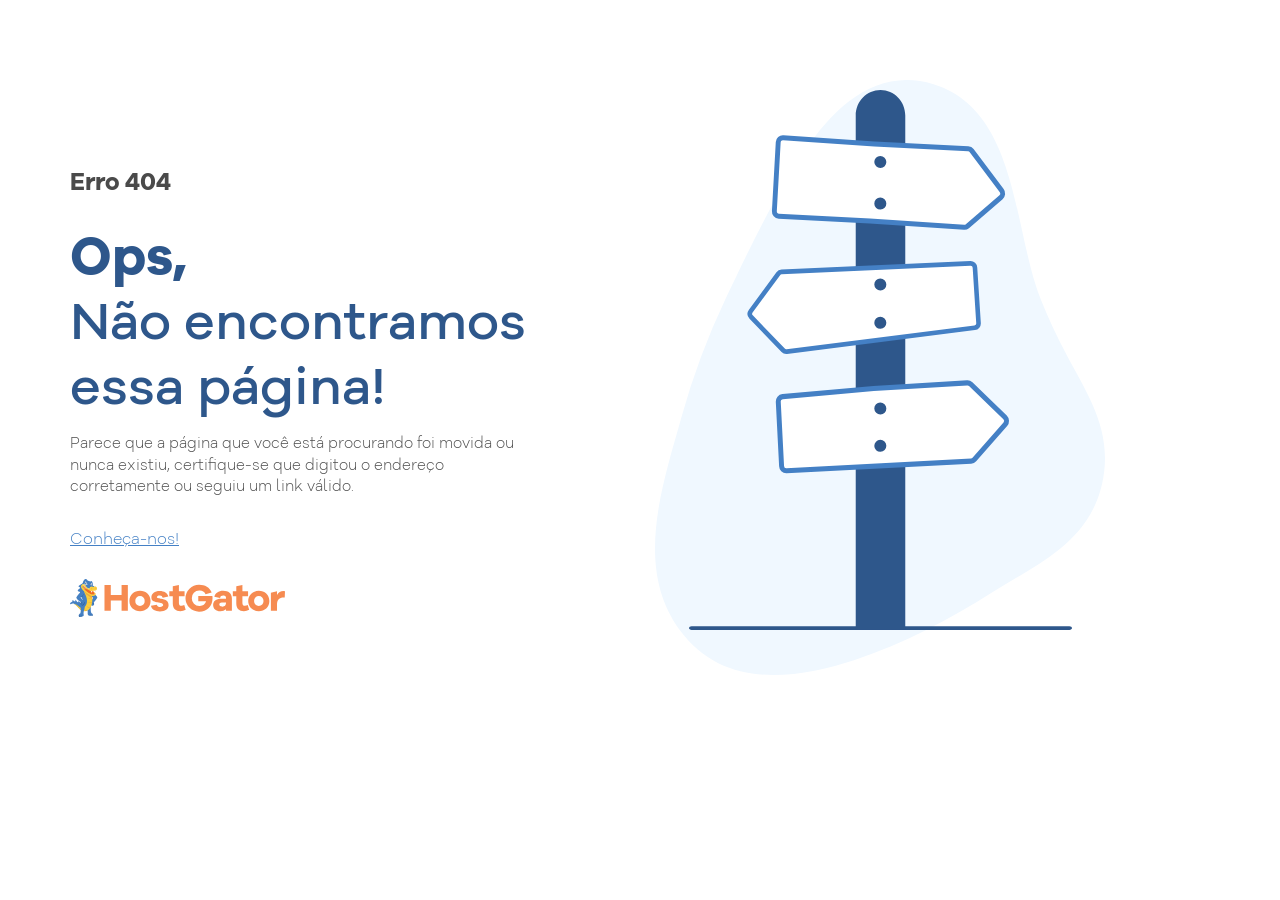
<file: transparent.html>
<!DOCTYPE html><html lang="pt-BR"><head>
    <meta charset="UTF-8">
    <meta http-equiv="X-UA-Compatible" content="IE=edge">
    <meta name="viewport" content="width=device-width, initial-scale=1">
    <meta name="format-detection" content="telephone=no">
    <meta name="robots" content="noindex">
    <title>Hospedagem de Site com Domínio Grátis - HostGator</title>
    <link rel="shortcut icon" href="favicon.ico">
    <link rel="icon" href="images/favicon-32.png" sizes="32x32">
    <link rel="icon" href="images/favicon-57.png" sizes="57x57">
    <link rel="icon" href="images/favicon-76.png" sizes="76x76">
    <link rel="icon" href="images/favicon-96.png" sizes="96x96">
    <link rel="icon" href="images/favicon-128.png" sizes="128x128">
    <link rel="shortcut icon" href="images/favicon-192.png" sizes="192x192">
    <link rel="apple-touch-icon" href="images/favicon-120.png" sizes="120x120">
    <link rel="apple-touch-icon" href="images/favicon-152.png" sizes="152x152">
    <link rel="apple-touch-icon" href="images/favicon-180.png" sizes="180x180">
    <link href="css/bootstrap.min.css" rel="stylesheet">
    <link href="css/fonts.css" rel="stylesheet">
    <link href="css/custom_404.css" rel="stylesheet">
  </head>
  <body>
    <div class="container space">
      <div class="row">
        <div class="col-xs-12 col-sm-5">
          <h3>Erro 404</h3>
          <h1><strong>Ops,</strong><br>Não encontramos<br>essa página!</h1>
          <p>Parece que a página que você está procurando foi movida ou nunca existiu, certifique-se que digitou o endereço corretamente ou seguiu um link válido.</p>
          <a href="https://www.hostgator.com.br" title="HostGator">Conheça-nos!</a>
          <div class="logo">
            <img src="images/logo-hostgator.svg" alt="HostGator">
          </div>
        </div>
        <div class="hidden-xs col-sm-1"></div>
        <div class="hidden-xs col-sm-6">
          <img src="images/illustration-404.svg" class="hidden-xs img-responsive " alt="illustration">
        </div>
      </div>
    </div>
  

</body></html>
</file>
<file: css/fonts.css>
@font-face {
	font-family: 'Galano Grotesque Alt';
	src: url('../fonts/GalanoGrotesqueAlt-Bold.eot');
	src: url('../fonts/GalanoGrotesqueAlt-Bold.eot?#iefix') format('embedded-opentype'),
	url('../fonts/GalanoGrotesqueAlt-Bold.woff2') format('woff2'),
	url('../fonts/GalanoGrotesqueAlt-Bold.woff') format('woff'),
	url('../fonts/GalanoGrotesqueAlt-Bold.ttf') format('truetype'),
	url('../images/GalanoGrotesqueAlt-Bold.svg#GalanoGrotesqueAlt-Bold') format('svg');
	font-weight: 700;
	font-style: normal;
}

@font-face {
	font-family: 'Galano Grotesque Alt';
	src: url('../fonts/GalanoGrotesqueAlt-Medium.eot');
	src: url('../fonts/GalanoGrotesqueAlt-Medium.eot?#iefix') format('embedded-opentype'),
	url('../fonts/GalanoGrotesqueAlt-Medium.woff2') format('woff2'),
	url('../fonts/GalanoGrotesqueAlt-Medium.woff') format('woff'),
	url('../fonts/GalanoGrotesqueAlt-Medium.ttf') format('truetype'),
	url('../images/GalanoGrotesqueAlt-Medium.svg#GalanoGrotesqueAlt-Medium') format('svg');
	font-weight: 600;
	font-style: normal;
}

@font-face {
	font-family: 'Galano Grotesque Alt';
	src: url('../fonts/GalanoGrotesqueAlt-Regular.eot');
	src: url('../fonts/GalanoGrotesqueAlt-Regular.eot?#iefix') format('embedded-opentype'),
	url('../fonts/GalanoGrotesqueAlt-Regular.woff2') format('woff2'),
	url('../fonts/GalanoGrotesqueAlt-Regular.woff') format('woff'),
	url('../fonts/GalanoGrotesqueAlt-Regular.ttf') format('truetype'),
	url('../images/GalanoGrotesqueAlt-Regular.svg#GalanoGrotesqueAlt-Regular') format('svg');
	font-weight: 500;
	font-style: normal;
}

@font-face {
	font-family: 'Galano Grotesque Alt';
	src: url('../fonts/GalanoGrotesqueAlt-Light.eot');
	src: url('../fonts/GalanoGrotesqueAlt-Light.eot?#iefix') format('embedded-opentype'),
	url('../fonts/GalanoGrotesqueAlt-Light.woff2') format('woff2'),
	url('../fonts/GalanoGrotesqueAlt-Light.woff') format('woff'),
	url('../fonts/GalanoGrotesqueAlt-Light.ttf') format('truetype'),
	url('../images/GalanoGrotesqueAlt-Light.svg#GalanoGrotesqueAlt-Light') format('svg');
	font-weight: 400;
	font-style: normal;
}


@font-face {
	font-family: 'Galano Grotesque Alt';
	src: url('../fonts/GalanoGrotesqueAlt-ExtraLight.eot');
	src: url('../fonts/GalanoGrotesqueAlt-ExtraLight.eot?#iefix') format('embedded-opentype'),
	url('../fonts/GalanoGrotesqueAlt-ExtraLight.woff2') format('woff2'),
	url('../fonts/GalanoGrotesqueAlt-ExtraLight.woff') format('woff'),
	url('../fonts/GalanoGrotesqueAlt-ExtraLight.ttf') format('truetype'),
	url('../images/GalanoGrotesqueAlt-ExtraLight.svg#GalanoGrotesqueAlt-ExtraLight') format('svg');
	font-weight: 100;
	font-style: normal;
}
</file>
<file: css/custom_404.css>
.space {
  padding-top: 80px;
  padding-bottom: 20px;
}

h1 {
  color: #2E578B;
  font-size: 53px;
  font-weight: 600;
  line-height: normal;
  margin-top: 0;
  margin-bottom: 10px;
}

h1 strong {
  font-weight: 700;
}

h3 {
  color: #4A4A4A;
  font-size: 24px;
  font-weight: 700;
  padding-top: 60px;
}

p {
  color: #4A4A4A;
  font-size: 15px;
}

a {
  color: #4480C5;
  font-size: 16px;
  text-decoration: underline;
  display: block;
  margin: 30px 0;
}

@media (max-width:1199px) {
  h1 {
    font-size: 32px;
  }
  h3 {
    padding-top: 0;
  }
  .img-responsive {
    width: 100%;
    height: auto;
  }
}

@media (max-width: 767px) {
  h1 {font-size: 32px;}
  .hidden-xs {display: none !important;}
  .space {padding-top: 0;padding-bottom: 0;}
}
</file>
